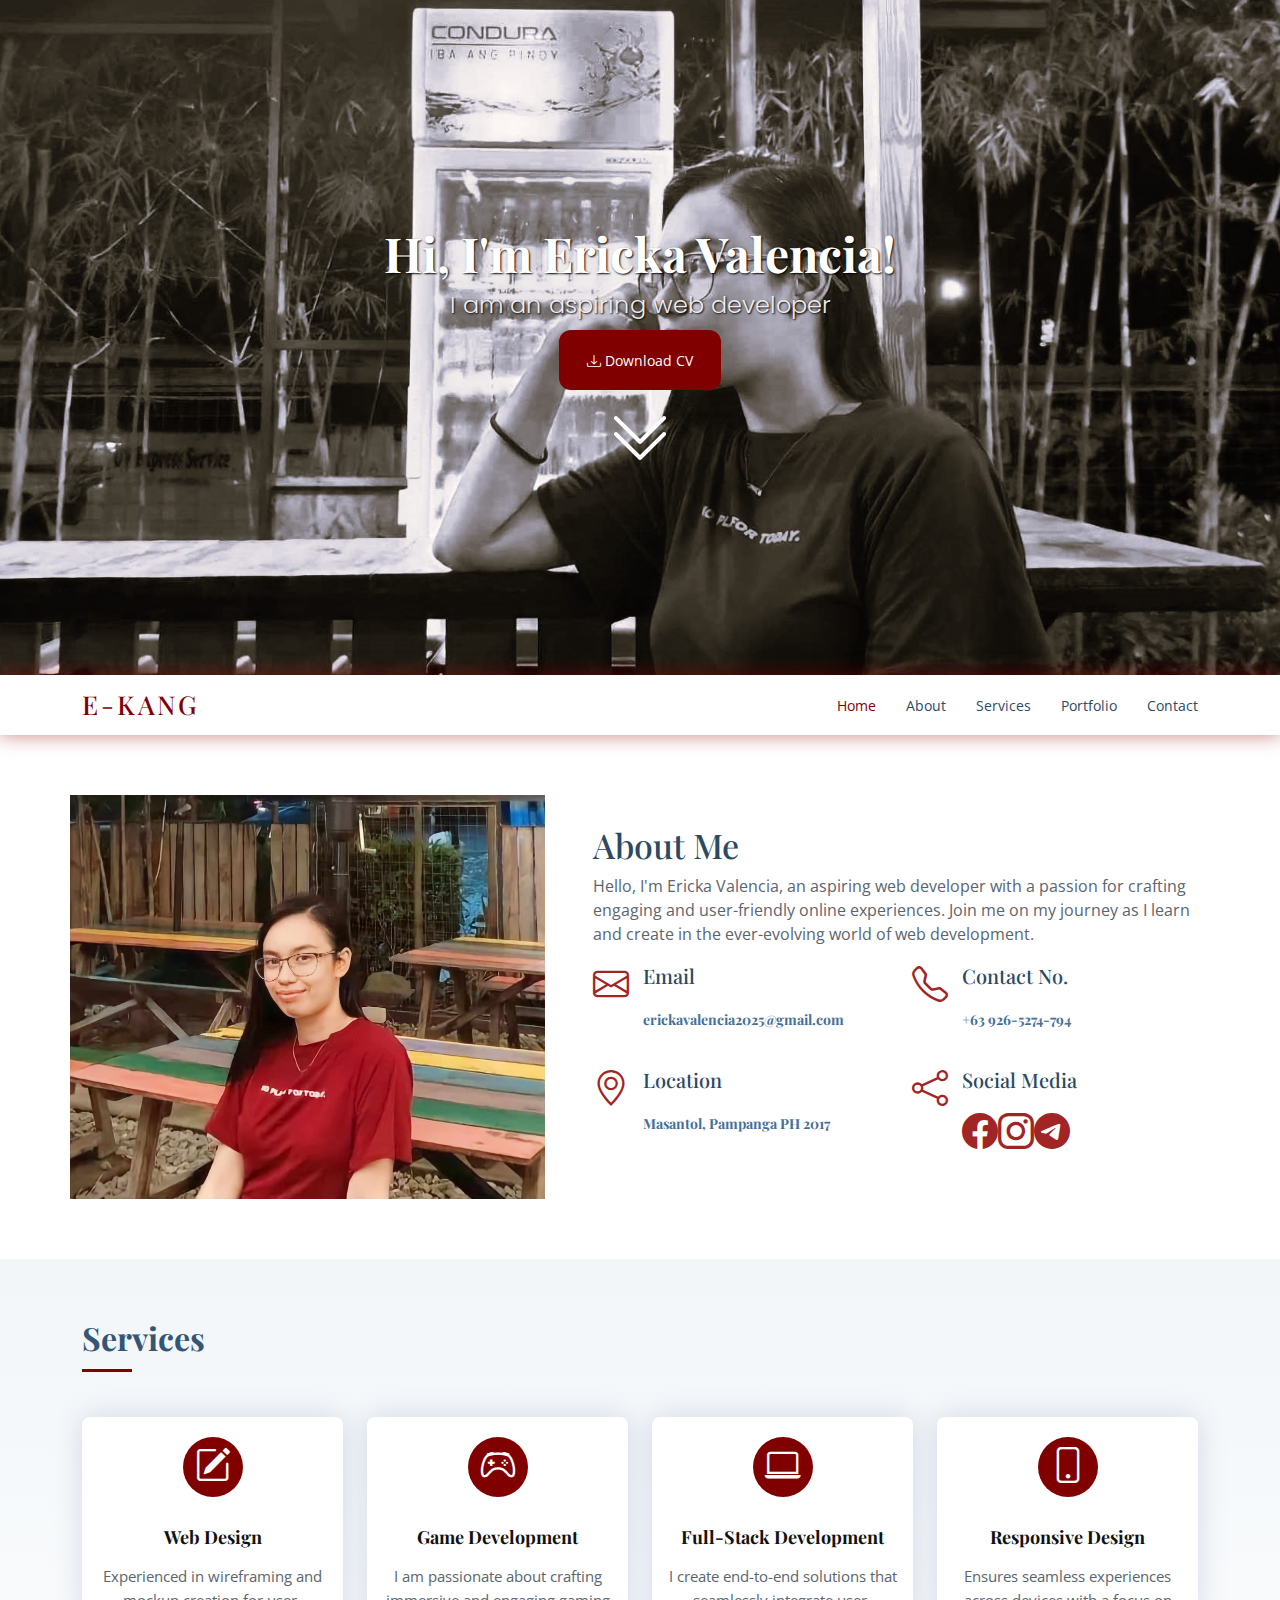
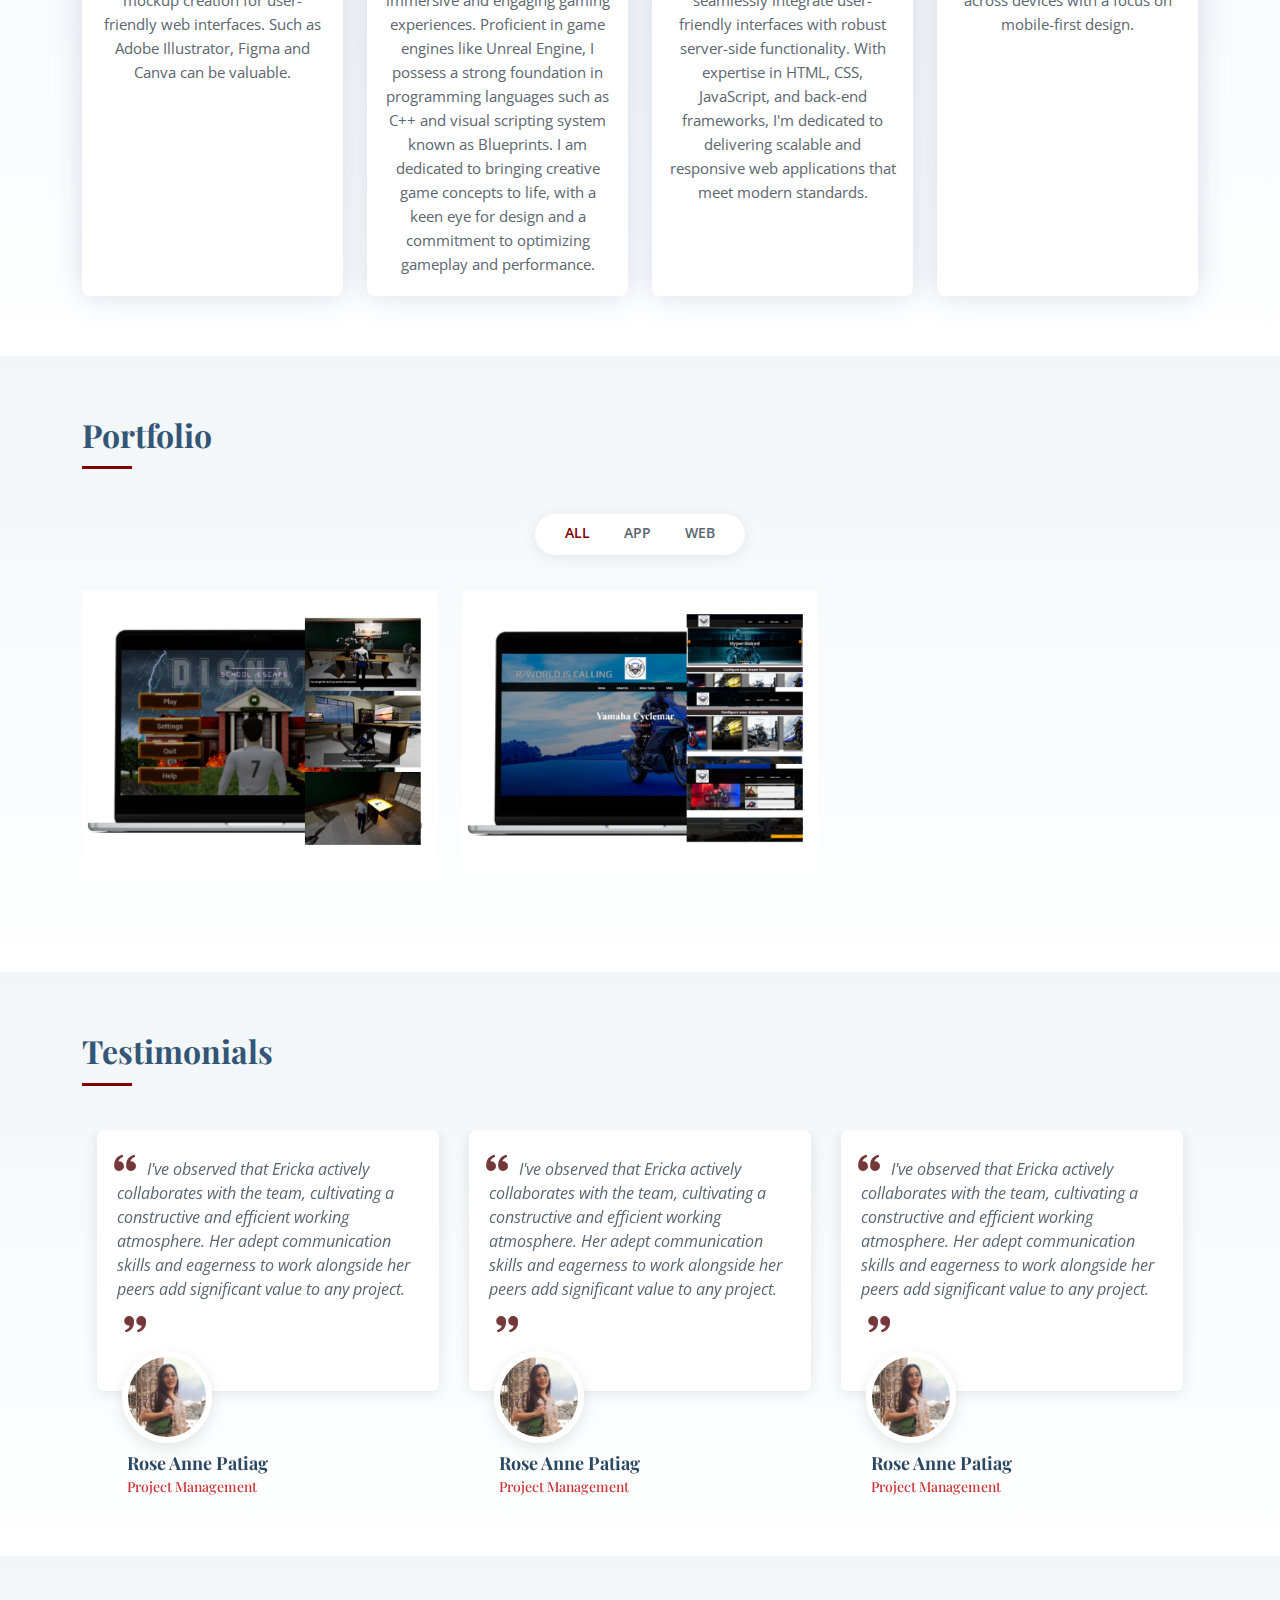
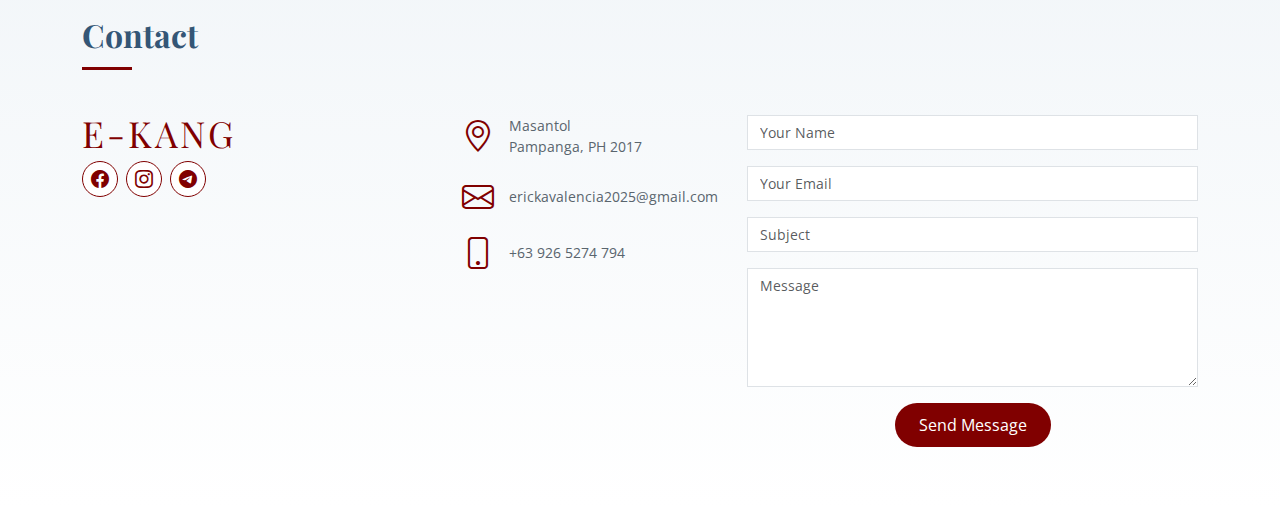
<file: index.html>
<!DOCTYPE html>
<html lang="en">

<head>
  <meta charset="utf-8">
  <meta content="width=device-width, initial-scale=1.0" name="viewport">

  <title>E-Kang - Home</title>
  <meta content="" name="description">
  <meta content="" name="keywords">

  <!-- Favicons -->
  <link href="assets/img/logowbg.PNG" rel="icon">
  <link href="assets/img/logowbg.PNG" rel="apple-touch-icon">

  <!-- Google Fonts -->
  <link href="https://fonts.googleapis.com/css?family=Open+Sans:300,300i,400,400i,600,600i,700,700i|Poppins:300,300i,400,400i,500,500i,600,600i,700,700i|Playfair+Display:400,400i,500,500i,600,600i,700,700i&subset=cyrillic" rel="stylesheet">

  <!-- Vendor CSS Files -->
  <link href="assets/vendor/bootstrap/css/bootstrap.min.css" rel="stylesheet">
  <link href="assets/vendor/bootstrap-icons/bootstrap-icons.css" rel="stylesheet">
  <link href="assets/vendor/boxicons/css/boxicons.min.css" rel="stylesheet">
  <link href="assets/vendor/glightbox/css/glightbox.min.css" rel="stylesheet">
  <link href="assets/vendor/swiper/swiper-bundle.min.css" rel="stylesheet">

  <!-- Template Main CSS File -->
  <link href="assets/css/style.css" rel="stylesheet">

  <!-- =======================================================
  * Template Name: Lonely
  * Updated: Sep 18 2023 with Bootstrap v5.3.2
  * Template URL: https://bootstrapmade.com/free-html-bootstrap-template-lonely/
  * Author: BootstrapMade.com
  * License: https://bootstrapmade.com/license/
  ======================================================== -->
</head>

<body>

  <!-- ======= Hero Section ======= -->
  <section id="hero" class="d-flex flex-column align-items-center justify-content-center">
    <h1>Hi, I'm Ericka Valencia!</h1>
    <h2>I am an aspiring web developer</h2>
    <a href="https://drive.google.com/file/d/1NkxNdxN9OLl1zpTEWSIYsCOjPDy46Kao/view?usp=sharing" class="btn-download"><i class="bi bi-download"></i> Download CV</a>

    <a href="#about" class="btn-get-started scrollto"><i class="bi bi-chevron-double-down"></i></a>
  </section><!-- End Hero -->

  <!-- ======= Header ======= -->
  <header id="header" class="d-flex align-items-center">
    <div class="container d-flex align-items-center justify-content-between">

      <div class="logo">
      
        <h1><a href="index.html">E-Kang</a></h1>
        
        <!-- Uncomment below if you prefer to use an image logo -->
        <!-- <a href="index.html"><img src="assets/img/logo.png" alt="" class="img-fluid"></a>-->
      </div>

      <nav id="navbar" class="navbar">
        <ul>
          <li><a class="nav-link scrollto active" href="#hero">Home</a></li>
          <li><a class="nav-link scrollto" href="#about">About</a></li>
          <li><a class="nav-link scrollto" href="#services">Services</a></li>
          <li><a class="nav-link scrollto" href="#portfolio">Portfolio</a></li>
          <li><a class="nav-link scrollto" href="#contact">Contact</a></li>
        </ul>
        <i class="bi bi-list mobile-nav-toggle"></i>
      </nav><!-- .navbar -->

    </div>
  </header><!-- End Header -->

  <main id="main">

    <!-- ======= About Section ======= -->
    <section id="about" class="about">
      <div class="container">

        <div class="row no-gutters">
          <div class="image col-xl-5 d-flex align-items-stretch justify-content-center justify-content-lg-start"></div>
          <div class="col-xl-7 ps-0 ps-lg-5 pe-lg-1 d-flex align-items-stretch">
            <div class="content d-flex flex-column justify-content-center">
              <h3>About Me</h3>
              <p>
                Hello, I'm Ericka Valencia, an aspiring web developer with a passion for crafting engaging and user-friendly online experiences. Join me on my journey as I learn and create in the ever-evolving world of web development.</p>
              <div class="row">
                <div class="col-md-6 d-md-flex align-items-md-stretch">
                  <div class="count-box">
                    <i class="bi bi-envelope"></i>
                    <h1>Email</h1>
                    <p><strong>erickavalencia2025@gmail.com</strong></p>
                  </div>
                </div>

                <div class="col-md-6 d-md-flex align-items-md-stretch">
                  <div class="count-box">
                    <i class="bi bi-telephone"></i>
                    <h1>Contact No.</h1>
                    <p><strong>+63 926-5274-794</strong></p>
                  </div>
                </div>

                <div class="col-md-6 d-md-flex align-items-md-stretch">
                  <div class="count-box">
                    <i class="bi bi-geo-alt"></i>
                    <h1>Location</h1>
                    <p><strong>Masantol, Pampanga PH 2017</strong></p>
                  </div>
                </div>

                <div class="col-md-6 d-md-flex align-items-md-stretch">
                  <div class="count-box">
                    <i class="bi bi-share"></i>
                    <h1>Social Media</h1>
                    <p><strong><i class="bi bi-facebook"></i><i class="bi bi-instagram"></i><i class="bi bi-telegram"></i></strong></p>
                  </div>
                </div>
              </div>
            </div><!-- End .content-->
          </div>
        </div>

      </div>
    </section><!-- End About Section -->

    <!-- ======= Services Section ======= -->
    <section id="services" class="services section-bg">
      <div class="container">

        <div class="section-title">
          <h2>Services</h2>
          
        </div>

        <div class="row">
          <div class="col-md-6 col-lg-3 d-flex align-items-stretch mb-5 mb-lg-0">
            <div class="icon-box">
              <div class="icon"><i class="bi bi-pencil-square"></i></div>
              <h4 class="title"><a href="">Web Design</a></h4>
              <p class="description">Experienced in wireframing and mockup creation for user-friendly web interfaces. Such as Adobe Illustrator, Figma and Canva can be valuable.</p>
            </div>
          </div>

          <div class="col-md-6 col-lg-3 d-flex align-items-stretch mb-5 mb-lg-0">
            <div class="icon-box">
              <div class="icon"><i class="bi bi-controller"></i></div>
              <h4 class="title"><a href="">Game Development</a></h4>
              <p class="description">I am passionate about crafting immersive and engaging gaming experiences. Proficient in game engines like Unreal Engine, I possess a strong foundation in programming languages such as C++ and visual scripting system known as Blueprints. I am dedicated to bringing creative game concepts to life, with a keen eye for design and a commitment to optimizing gameplay and performance.</p>
            </div>
          </div>

          <div class="col-md-6 col-lg-3 d-flex align-items-stretch mb-5 mb-lg-0">
            <div class="icon-box">
              <div class="icon"><i class="bi bi-laptop"></i></div>
              <h4 class="title"><a href="">Full-Stack Development</a></h4>
              <p class="description"> I create end-to-end solutions that seamlessly integrate user-friendly interfaces with robust server-side functionality. With expertise in HTML, CSS, JavaScript, and back-end frameworks, I'm dedicated to delivering scalable and responsive web applications that meet modern standards.</p>
            </div>
          </div>

          <div class="col-md-6 col-lg-3 d-flex align-items-stretch mb-5 mb-lg-0">
            <div class="icon-box">
              <div class="icon"><i class="bi bi-phone"></i></div>
              <h4 class="title"><a href="">Responsive Design</a></h4>
              <p class="description">Ensures seamless experiences across devices with a focus on mobile-first design.</p>
            </div>
          </div>

        </div>

      </div>
    </section><!-- End Services Section -->

    <!-- ======= Portfolio Section ======= -->
    <section id="portfolio" class="portfolio section-bg">
      <div class="container">

        <div class="section-title">
          <h2>Portfolio</h2>
         
        </div>

        <div class="row">
          <div class="col-lg-12 d-flex justify-content-center">
            <ul id="portfolio-flters">
              <li data-filter="*" class="filter-active">All</li>
              <li data-filter=".filter-app">App</li>
              <li data-filter=".filter-web">Web</li>
            </ul>
          </div>
        </div>

        <div class="row portfolio-container">

          <div class="col-lg-4 col-md-6 portfolio-item filter-app">
            <div class="portfolio-wrap">
              <img src="assets/img/portfolio/game.PNG" class="img-fluid" alt="">
              <div class="portfolio-info">
                <h4>Disnats School Escape</h4>
                <p>App</p>
              </div>
              <div class="portfolio-links">
                <a href="assets/img/portfolio/game.PNG" data-gallery="portfolioGallery" class="portfolio-lightbox" title="App 1"><i class="bx bx-plus"></i></a>
                <a href="portfolio-details-game.html" title="More Details"><i class="bx bx-link"></i></a>
              </div>
            </div>
          </div>

          <div class="col-lg-4 col-md-6 portfolio-item filter-web">
            <div class="portfolio-wrap">
              <img src="assets/img/portfolio/web.PNG" class="img-fluid" alt="">
              <div class="portfolio-info">
                <h4>Yamaha Cyclemar</h4>
                <p>Web</p>
              </div>
              <div class="portfolio-links">
                <a href="assets/img/portfolio/web.PNG" data-gallery="portfolioGallery" class="portfolio-lightbox" title="Web 1"><i class="bx bx-plus"></i></a>
                <a href="portfolio-details-web.html" title="More Details"><i class="bx bx-link"></i></a>
              </div>
            </div>
          </div>

         
        </div>

      </div>
    </section><!-- End Portfolio Section -->

    <!-- ======= Testimonials Section ======= -->
    <section id="testimonials" class="testimonials section-bg">
      <div class="container">

        <div class="section-title">
          <h2>Testimonials</h2>
         
        </div>

        <div class="testimonials-slider swiper" data-aos="fade-up" data-aos-delay="100">
          <div class="swiper-wrapper">

        
            <div class="swiper-slide">
              <div class="testimonial-item">
                <p>
                  <i class="bx bxs-quote-alt-left quote-icon-left"></i>
                  I've observed that Ericka actively collaborates with the team, cultivating a constructive and efficient working atmosphere. Her adept communication skills and eagerness to work alongside her peers add significant value to any project.
                  <i class="bx bxs-quote-alt-right quote-icon-right"></i>
                </p>
                <img src="assets/img/testimonials/patch.jpg" class="testimonial-img" alt="">
                <h3>Rose Anne Patiag</h3>
                <h4>Project Management</h4>
              </div>
            </div><!-- End testimonial item -->

          </div>
          <div class="swiper-pagination"></div>
        </div>

      </div>
    </section><!-- End Testimonials Section -->

    <!-- ======= Contact Section ======= -->
    <section id="contact" class="contact section-bg">
      <div class="container">

        <div class="section-title">
          <h2>Contact</h2>
        </div>

        <div class="row">

          <div class="col-lg-4 col-md-4">
            <div class="contact-about">
              <h3>E-Kang</h3>
              <div class="social-links">
                <a href="#" class="facebook"><i class="bi bi-facebook"></i></a>
                <a href="#" class="instagram"><i class="bi bi-instagram"></i></a>
                <a href="#" class="instagram"><i class="bi bi-telegram"></i></a>
              </div>
            </div>
          </div>

          <div class="col-lg-3 col-md-4">
            <div class="info">
              <div class="d-flex align-items-center">
                <i class="bi bi-geo-alt"></i>
                <p>Masantol<br>Pampanga, PH 2017</p>
              </div>

              <div class="d-flex align-items-center mt-4">
                <i class="bi bi-envelope"></i>
                <p>erickavalencia2025@gmail.com</p>
              </div>

              <div class="d-flex align-items-center mt-4">
                <i class="bi bi-phone"></i>
                <p>+63 926 5274 794</p>
              </div>

            </div>
          </div>

          <div class="col-lg-5 col-md-8">
            <form action="forms/contact.php" method="post" role="form" class="php-email-form">
              <div class="form-group">
                <input type="text" name="name" class="form-control" id="name" placeholder="Your Name" required>
              </div>
              <div class="form-group mt-3">
                <input type="email" class="form-control" name="email" id="email" placeholder="Your Email" required>
              </div>
              <div class="form-group mt-3">
                <input type="text" class="form-control" name="subject" id="subject" placeholder="Subject" required>
              </div>
              <div class="form-group mt-3">
                <textarea class="form-control" name="message" rows="5" placeholder="Message" required></textarea>
              </div>
              <div class="my-3">
                <div class="loading">Loading</div>
                <div class="error-message"></div>
                <div class="sent-message">Your message has been sent. Thank you!</div>
              </div>
              <div class="text-center"><button type="submit">Send Message</button></div>
            </form>
          </div>

        </div>

      </div>
    </section><!-- End Contact Section -->

  </main><!-- End #main -->

  <a href="#" class="back-to-top d-flex align-items-center justify-content-center"><i class="bi bi-arrow-up-short"></i></a>

  <!-- Vendor JS Files -->
  <script src="assets/vendor/purecounter/purecounter_vanilla.js"></script>
  <script src="assets/vendor/bootstrap/js/bootstrap.bundle.min.js"></script>
  <script src="assets/vendor/glightbox/js/glightbox.min.js"></script>
  <script src="assets/vendor/isotope-layout/isotope.pkgd.min.js"></script>
  <script src="assets/vendor/swiper/swiper-bundle.min.js"></script>
  <script src="assets/vendor/waypoints/noframework.waypoints.js"></script>
  <script src="assets/vendor/php-email-form/validate.js"></script>

  <!-- Template Main JS File -->
  <script src="assets/js/main.js"></script>

</body>

</html>
</file>
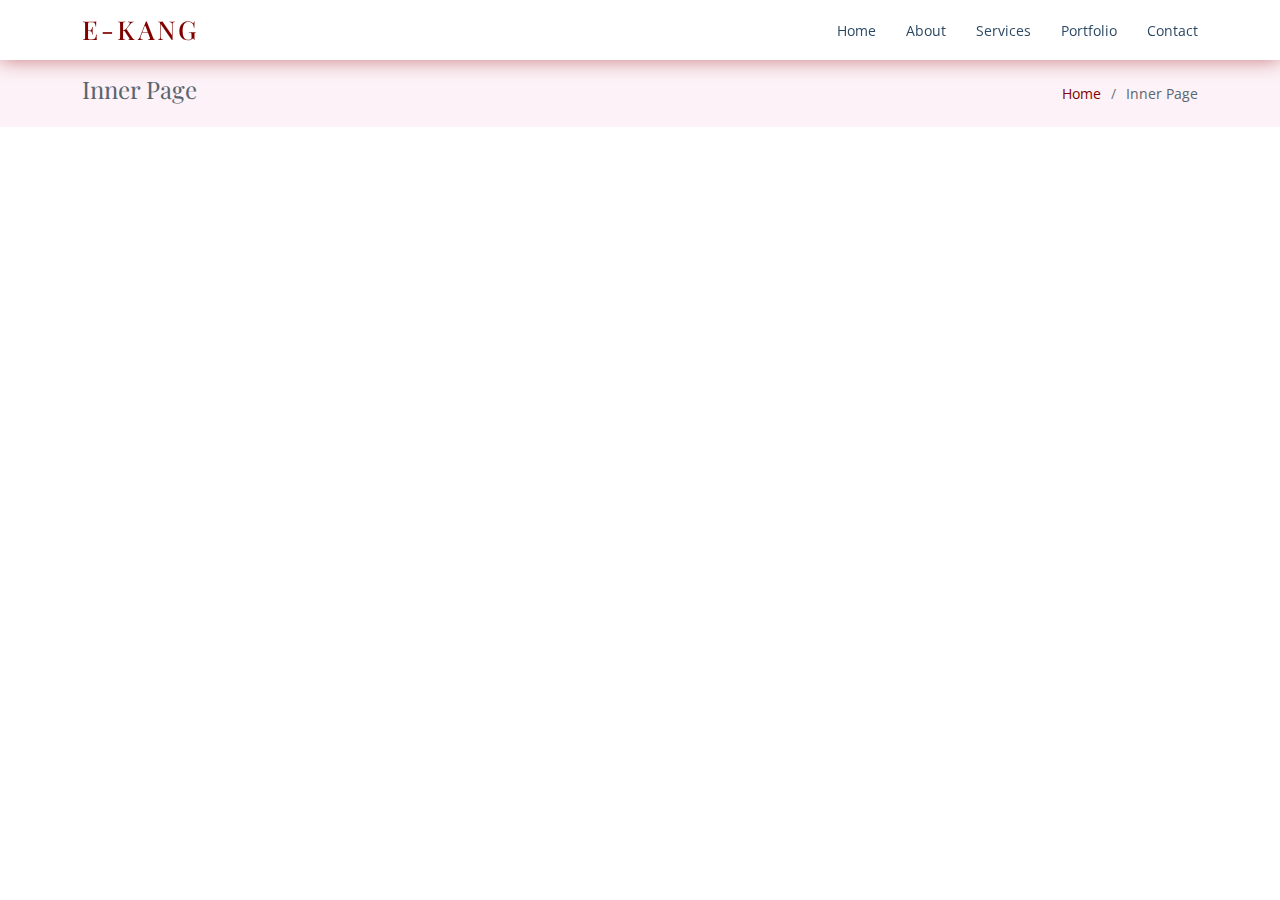
<file: inner-page.html>
<!DOCTYPE html>
<html lang="en">

<head>
  <meta charset="utf-8">
  <meta content="width=device-width, initial-scale=1.0" name="viewport">

  <title>Inner Page</title>
  <meta content="" name="description">
  <meta content="" name="keywords">

  <!-- Favicons -->
  <link href="assets/img/logowbg.PNG" rel="icon">
  <link href="assets/img/logowbg.PNG" rel="apple-touch-icon">

  <!-- Google Fonts -->
  <link href="https://fonts.googleapis.com/css?family=Open+Sans:300,300i,400,400i,600,600i,700,700i|Poppins:300,300i,400,400i,500,500i,600,600i,700,700i|Playfair+Display:400,400i,500,500i,600,600i,700,700i&subset=cyrillic" rel="stylesheet">

  <!-- Vendor CSS Files -->
  <link href="assets/vendor/bootstrap/css/bootstrap.min.css" rel="stylesheet">
  <link href="assets/vendor/bootstrap-icons/bootstrap-icons.css" rel="stylesheet">
  <link href="assets/vendor/boxicons/css/boxicons.min.css" rel="stylesheet">
  <link href="assets/vendor/glightbox/css/glightbox.min.css" rel="stylesheet">
  <link href="assets/vendor/swiper/swiper-bundle.min.css" rel="stylesheet">

  <!-- Template Main CSS File -->
  <link href="assets/css/style.css" rel="stylesheet">

  <!-- =======================================================
  * Template Name: Lonely
  * Updated: Sep 18 2023 with Bootstrap v5.3.2
  * Template URL: https://bootstrapmade.com/free-html-bootstrap-template-lonely/
  * Author: BootstrapMade.com
  * License: https://bootstrapmade.com/license/
  ======================================================== -->
</head>

<body>

  <!-- ======= Header ======= -->
  <header id="header" class="d-flex align-items-center">
    <div class="container d-flex align-items-center justify-content-between">

      <div class="logo">
        <h1><a href="index.html">E-Kang</a></h1>
        <!-- Uncomment below if you prefer to use an image logo -->
        <!-- <a href="index.html"><img src="assets/img/logo.png" alt="" class="img-fluid"></a>-->
      </div>

      <nav id="navbar" class="navbar">
        <ul>
          <li><a class="nav-link scrollto " href="#hero">Home</a></li>
          <li><a class="nav-link scrollto" href="#about">About</a></li>
          <li><a class="nav-link scrollto" href="#services">Services</a></li>
          <li><a class="nav-link scrollto" href="#portfolio">Portfolio</a></li>
       
          <li><a class="nav-link scrollto" href="#contact">Contact</a></li>
        </ul>
        <i class="bi bi-list mobile-nav-toggle"></i>
      </nav><!-- .navbar -->

    </div>
  </header><!-- End Header -->

  <main id="main">

    <!-- ======= Breadcrumbs Section ======= -->
    <section class="breadcrumbs">
      <div class="container">

        <div class="d-flex justify-content-between align-items-center">
          <h2>Inner Page</h2>
          <ol>
            <li><a href="index.html">Home</a></li>
            <li>Inner Page</li>
          </ol>
        </div>

      </div>
    </section><!-- End Breadcrumbs Section -->

    <section class="inner-page">
      <div class="container">
    
      
      </div>
    </section>

  </main><!-- End #main -->

  <a href="#" class="back-to-top d-flex align-items-center justify-content-center"><i class="bi bi-arrow-up-short"></i></a>

  <!-- Vendor JS Files -->
  <script src="assets/vendor/purecounter/purecounter_vanilla.js"></script>
  <script src="assets/vendor/bootstrap/js/bootstrap.bundle.min.js"></script>
  <script src="assets/vendor/glightbox/js/glightbox.min.js"></script>
  <script src="assets/vendor/isotope-layout/isotope.pkgd.min.js"></script>
  <script src="assets/vendor/swiper/swiper-bundle.min.js"></script>
  <script src="assets/vendor/waypoints/noframework.waypoints.js"></script>
  <script src="assets/vendor/php-email-form/validate.js"></script>

  <!-- Template Main JS File -->
  <script src="assets/js/main.js"></script>

</body>

</html>
</file>
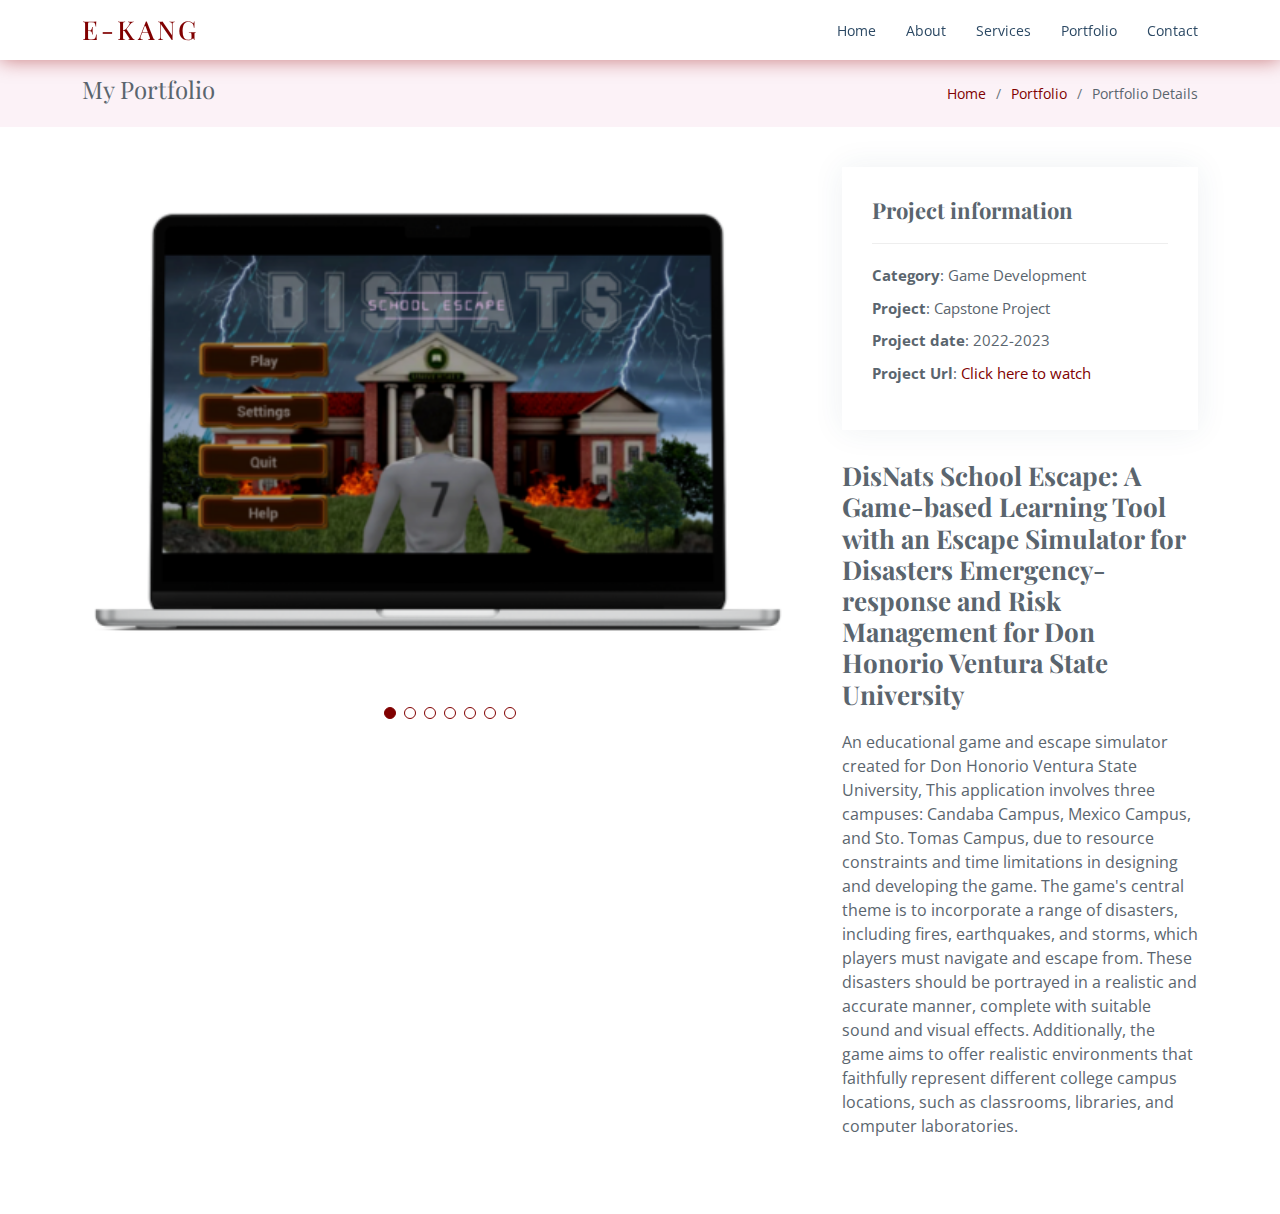
<file: portfolio-details-game.html>
<!DOCTYPE html>
<html lang="en">

<head>
  <meta charset="utf-8">
  <meta content="width=device-width, initial-scale=1.0" name="viewport">

  <title>E-Kang - Portfolio</title>
  <meta content="" name="description">
  <meta content="" name="keywords">

  <!-- Favicons -->
  <link href="assets/img/logowbg.PNG" rel="icon">
  <link href="assets/img/logowbg.PNG" rel="apple-touch-icon">

  <!-- Google Fonts -->
  <link href="https://fonts.googleapis.com/css?family=Open+Sans:300,300i,400,400i,600,600i,700,700i|Poppins:300,300i,400,400i,500,500i,600,600i,700,700i|Playfair+Display:400,400i,500,500i,600,600i,700,700i&subset=cyrillic" rel="stylesheet">

  <!-- Vendor CSS Files -->
  <link href="assets/vendor/bootstrap/css/bootstrap.min.css" rel="stylesheet">
  <link href="assets/vendor/bootstrap-icons/bootstrap-icons.css" rel="stylesheet">
  <link href="assets/vendor/boxicons/css/boxicons.min.css" rel="stylesheet">
  <link href="assets/vendor/glightbox/css/glightbox.min.css" rel="stylesheet">
  <link href="assets/vendor/swiper/swiper-bundle.min.css" rel="stylesheet">

  <!-- Template Main CSS File -->
  <link href="assets/css/style.css" rel="stylesheet">

  <!-- =======================================================
  * Template Name: Lonely
  * Updated: Sep 18 2023 with Bootstrap v5.3.2
  * Template URL: https://bootstrapmade.com/free-html-bootstrap-template-lonely/
  * Author: BootstrapMade.com
  * License: https://bootstrapmade.com/license/
  ======================================================== -->
</head>

<body>

  <!-- ======= Header ======= -->
  <header id="header" class="d-flex align-items-center">
    <div class="container d-flex align-items-center justify-content-between">

      <div class="logo">
        <h1><a href="index.html">E-Kang</a></h1>
        <!-- Uncomment below if you prefer to use an image logo -->
        <!-- <a href="index.html"><img src="assets/img/logo.png" alt="" class="img-fluid"></a>-->
      </div>

      <nav id="navbar" class="navbar">
        <ul>
          <li><a class="nav-link scrollto " href="index.html">Home</a></li>
          <li><a class="nav-link scrollto" href="#about">About</a></li>
          <li><a class="nav-link scrollto" href="#services">Services</a></li>
          <li><a class="nav-link scrollto" href="#portfolio">Portfolio</a></li>
          <li><a class="nav-link scrollto" href="#contact">Contact</a></li>
        </ul>
        <i class="bi bi-list mobile-nav-toggle"></i>
      </nav><!-- .navbar -->

    </div>
  </header><!-- End Header -->

  <main id="main">

    <!-- ======= Breadcrumbs Section ======= -->
    <section class="breadcrumbs">
      <div class="container">

        <div class="d-flex justify-content-between align-items-center">
          <h2>My Portfolio </h2>
          <ol>
            <li><a href="index.html">Home</a></li>
            <li><a href="#">Portfolio</a></li>
            <li>Portfolio Details</li>
          </ol>
        </div>

      </div>
    </section><!-- Breadcrumbs Section -->

    <!-- ======= Portfolio Details Section ======= -->
    <section id="portfolio-details" class="portfolio-details">
      <div class="container">

        <div class="row gy-4">

          <div class="col-lg-8">
            <div class="portfolio-details-slider swiper">
              <div class="swiper-wrapper align-items-center">

                <div class="swiper-slide">
                  <img src="assets/img/portfolio/g1.PNG" alt="">
                </div>

                <div class="swiper-slide">
                  <img src="assets/img/portfolio/g2.PNG" alt="">
                </div>

                <div class="swiper-slide">
                  <img src="assets/img/portfolio/g3.PNG" alt="">
                </div>

                <div class="swiper-slide">
                  <img src="assets/img/portfolio/g4.PNG" alt="">
                </div>

                <div class="swiper-slide">
                  <img src="assets/img/portfolio/g5.PNG" alt="">
                </div>

                <div class="swiper-slide">
                  <img src="assets/img/portfolio/g6.PNG" alt="">
                </div>

                <div class="swiper-slide">
                  <img src="assets/img/portfolio/g7.PNG" alt="">
                </div>

              </div>
              <div class="swiper-pagination"></div>
            </div>
          </div>

          <div class="col-lg-4">
            <div class="portfolio-info">
              <h3>Project information</h3>
              <ul>
                <li><strong>Category</strong>: Game Development</li>
                <li><strong>Project</strong>: Capstone Project</li>
                <li><strong>Project date</strong>: 2022-2023</li>
                <li><strong>Project Url</strong>: <a href="https://www.youtube.com/watch?v=6gzG65N8XCE">Click here to watch</a></li>
              </ul>
            </div>
            <div class="portfolio-description">
              <h2>DisNats School Escape: A Game-based Learning Tool with an Escape Simulator for Disasters Emergency-response and Risk Management for Don Honorio Ventura State University</h2>
              <p>
                An educational game and escape simulator created for Don Honorio Ventura State University, This application involves three campuses: Candaba Campus, Mexico Campus, and Sto. Tomas Campus, due to resource constraints and time limitations in designing and developing the game. The game's central theme is to incorporate a range of disasters, including fires, earthquakes, and storms, which players must navigate and escape from. These disasters should be portrayed in a realistic and accurate manner, complete with suitable sound and visual effects. Additionally, the game aims to offer realistic environments that faithfully represent different college campus locations, such as classrooms, libraries, and computer laboratories.</p>
            </div>
          </div>

        </div>

      </div>
    </section><!-- End Portfolio Details Section -->

  </main><!-- End #main -->


  <a href="#" class="back-to-top d-flex align-items-center justify-content-center"><i class="bi bi-arrow-up-short"></i></a>

  <!-- Vendor JS Files -->
  <script src="assets/vendor/purecounter/purecounter_vanilla.js"></script>
  <script src="assets/vendor/bootstrap/js/bootstrap.bundle.min.js"></script>
  <script src="assets/vendor/glightbox/js/glightbox.min.js"></script>
  <script src="assets/vendor/isotope-layout/isotope.pkgd.min.js"></script>
  <script src="assets/vendor/swiper/swiper-bundle.min.js"></script>
  <script src="assets/vendor/waypoints/noframework.waypoints.js"></script>
  <script src="assets/vendor/php-email-form/validate.js"></script>

  <!-- Template Main JS File -->
  <script src="assets/js/main.js"></script>

</body>

</html>
</file>
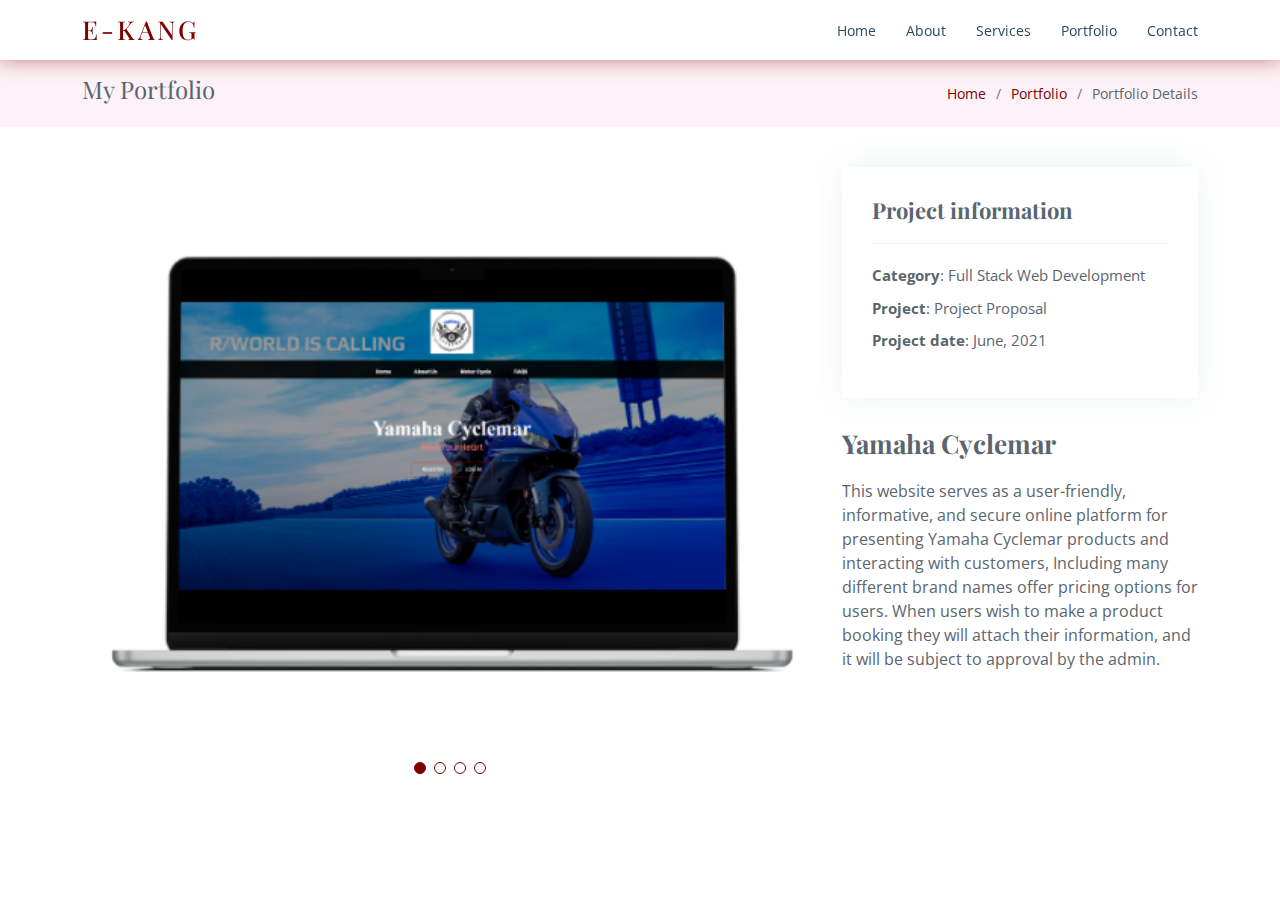
<file: portfolio-details-web.html>
<!DOCTYPE html>
<html lang="en">

<head>
  <meta charset="utf-8">
  <meta content="width=device-width, initial-scale=1.0" name="viewport">

  <title>E-Kang - Portfolio</title>
  <meta content="" name="description">
  <meta content="" name="keywords">

  <!-- Favicons -->
  <link href="assets/img/logowbg.PNG" rel="icon">
  <link href="assets/img/logowbg.PNG" rel="apple-touch-icon">

  <!-- Google Fonts -->
  <link href="https://fonts.googleapis.com/css?family=Open+Sans:300,300i,400,400i,600,600i,700,700i|Poppins:300,300i,400,400i,500,500i,600,600i,700,700i|Playfair+Display:400,400i,500,500i,600,600i,700,700i&subset=cyrillic" rel="stylesheet">

  <!-- Vendor CSS Files -->
  <link href="assets/vendor/bootstrap/css/bootstrap.min.css" rel="stylesheet">
  <link href="assets/vendor/bootstrap-icons/bootstrap-icons.css" rel="stylesheet">
  <link href="assets/vendor/boxicons/css/boxicons.min.css" rel="stylesheet">
  <link href="assets/vendor/glightbox/css/glightbox.min.css" rel="stylesheet">
  <link href="assets/vendor/swiper/swiper-bundle.min.css" rel="stylesheet">

  <!-- Template Main CSS File -->
  <link href="assets/css/style.css" rel="stylesheet">

  <!-- =======================================================
  * Template Name: Lonely
  * Updated: Sep 18 2023 with Bootstrap v5.3.2
  * Template URL: https://bootstrapmade.com/free-html-bootstrap-template-lonely/
  * Author: BootstrapMade.com
  * License: https://bootstrapmade.com/license/
  ======================================================== -->
</head>

<body>

  <!-- ======= Header ======= -->
  <header id="header" class="d-flex align-items-center">
    <div class="container d-flex align-items-center justify-content-between">

      <div class="logo">
        <h1><a href="index.html">E-Kang</a></h1>
        <!-- Uncomment below if you prefer to use an image logo -->
        <!-- <a href="index.html"><img src="assets/img/logo.png" alt="" class="img-fluid"></a>-->
      </div>

      <nav id="navbar" class="navbar">
        <ul>
          <li><a class="nav-link scrollto " href="index.html">Home</a></li>
          <li><a class="nav-link scrollto" href="#about">About</a></li>
          <li><a class="nav-link scrollto" href="#services">Services</a></li>
          <li><a class="nav-link scrollto" href="#portfolio">Portfolio</a></li>
          
          <li><a class="nav-link scrollto" href="#contact">Contact</a></li>
        </ul>
        <i class="bi bi-list mobile-nav-toggle"></i>
      </nav><!-- .navbar -->

    </div>
  </header><!-- End Header -->

  <main id="main">

    <!-- ======= Breadcrumbs Section ======= -->
    <section class="breadcrumbs">
      <div class="container">

        <div class="d-flex justify-content-between align-items-center">
          <h2>My Portfolio</h2>
          <ol>
            <li><a href="index.html">Home</a></li>
            <li><a href="#">Portfolio</a></li>
            <li>Portfolio Details</li>
          </ol>
        </div>

      </div>
    </section><!-- Breadcrumbs Section -->

    <!-- ======= Portfolio Details Section ======= -->
    <section id="portfolio-details" class="portfolio-details">
      <div class="container">

        <div class="row gy-4">

          <div class="col-lg-8">
            <div class="portfolio-details-slider swiper">
              <div class="swiper-wrapper align-items-center">

                <div class="swiper-slide">
                  <img src="assets/img/portfolio/12.PNG" alt="">
                </div>

                <div class="swiper-slide">
                  <img src="assets/img/portfolio/14.PNG" alt="">
                </div>

                <div class="swiper-slide">
                  <img src="assets/img/portfolio/11.PNG" alt="">
                </div>

                <div class="swiper-slide">
                  <img src="assets/img/portfolio/13.PNG" alt="">
                </div>

              </div>
              <div class="swiper-pagination"></div>
            </div>
          </div>

          <div class="col-lg-4">
            <div class="portfolio-info">
              <h3>Project information</h3>
              <ul>
                <li><strong>Category</strong>: Full Stack Web Development</li>
                <li><strong>Project</strong>: Project Proposal</li>
                <li><strong>Project date</strong>: June, 2021</li>
              </ul>
            </div>
            <div class="portfolio-description">
              <h2>Yamaha Cyclemar</h2>
              <p>
                This website serves as a user-friendly, informative, and secure online platform for presenting Yamaha Cyclemar products and interacting with customers, Including many different brand names offer pricing options for users. When users wish to make a product booking they will attach their information, and it will be subject to approval by the admin.</p>
            </div>
          </div>

        </div>

      </div>
    </section><!-- End Portfolio Details Section -->

  </main><!-- End #main -->


  <a href="#" class="back-to-top d-flex align-items-center justify-content-center"><i class="bi bi-arrow-up-short"></i></a>

  <!-- Vendor JS Files -->
  <script src="assets/vendor/purecounter/purecounter_vanilla.js"></script>
  <script src="assets/vendor/bootstrap/js/bootstrap.bundle.min.js"></script>
  <script src="assets/vendor/glightbox/js/glightbox.min.js"></script>
  <script src="assets/vendor/isotope-layout/isotope.pkgd.min.js"></script>
  <script src="assets/vendor/swiper/swiper-bundle.min.js"></script>
  <script src="assets/vendor/waypoints/noframework.waypoints.js"></script>
  <script src="assets/vendor/php-email-form/validate.js"></script>

  <!-- Template Main JS File -->
  <script src="assets/js/main.js"></script>

</body>

</html>
</file>
<file: assets/css/style.css>
/**
* Template Name: Lonely
* Updated: Sep 18 2023 with Bootstrap v5.3.2
* Template URL: https://bootstrapmade.com/free-html-bootstrap-template-lonely/
* Author: BootstrapMade.com
* License: https://bootstrapmade.com/license/
*/

/*--------------------------------------------------------------
# General
--------------------------------------------------------------*/
body {
  font-family: "Open Sans", sans-serif;
  color: #5a656e;
}

a {
  color: #800000;
  text-decoration: none;
}

a:hover {
  color: #8d3434;
  text-decoration: none;
}

h1,
h2,
h3,
h4,
h5,
h6 {
  font-family: "Playfair Display", serif;
}

/*--------------------------------------------------------------
# Back to top button
--------------------------------------------------------------*/
.back-to-top {
  position: fixed;
  visibility: hidden;
  opacity: 0;
  right: 15px;
  bottom: 15px;
  z-index: 9999;
  background: #800000;
  width: 40px;
  height: 40px;
  border-radius: 50px;
  transition: all 0.4s;
}

.back-to-top i {
  font-size: 24px;
  color: #fff;
  line-height: 0;
}

.back-to-top:hover {
  background: #800000;
  color: #fff;
}

.back-to-top.active {
  visibility: visible;
  opacity: 1;
}

/*--------------------------------------------------------------
# Header
--------------------------------------------------------------*/
#header {
  transition: all 0.5s;
  z-index: 997;
  transition: all 0.5s;
  height: 60px;
  background: #fff;
  box-shadow: 0px 0px 20px 0px rgba(151, 1, 1, 0.507);
}

#header .logo h1 {
  font-size: 26px;
  margin: 0;
  padding: 6px 0;
  line-height: 1;
  font-weight: 500;
  letter-spacing: 3px;
  text-transform: uppercase;
}

#header .logo h1 a,
#header .logo h1 a:hover {
  color: #800000;
  text-decoration: none;
}

#header .logo img {
  padding: 0;
  margin: 0;
  max-height: 40px;
}

.scrolled-offset {
  margin-top: 60px;
}

/*--------------------------------------------------------------
# Navigation Menu
--------------------------------------------------------------*/
/**
* Desktop Navigation 
*/
.navbar {
  padding: 0;
}

.navbar ul {
  margin: 0;
  padding: 0;
  display: flex;
  list-style: none;
  align-items: center;
}

.navbar li {
  position: relative;
}

.navbar a,
.navbar a:focus {
  display: flex;
  align-items: center;
  justify-content: space-between;
  padding: 10px 0 10px 30px;
  font-size: 14px;
  color: #2c4964;
  white-space: nowrap;
  transition: 0.3s;
}

.navbar a i,
.navbar a:focus i {
  font-size: 12px;
  line-height: 0;
  margin-left: 5px;
}

.navbar a:hover,
.navbar .active,
.navbar .active:focus,
.navbar li:hover>a {
  color: #800000;
}

.navbar .dropdown ul {
  display: block;
  position: absolute;
  left: 14px;
  top: 100%;
  margin: 0;
  padding: 10px 0;
  z-index: 99;
  opacity: 0;
  visibility: hidden;
  background: #fff;
  box-shadow: 0px 0px 30px rgba(127, 137, 161, 0.25);
  transition: 0.3s;
  border-radius: 4px;
}

.navbar .dropdown ul li {
  min-width: 200px;
}

.navbar .dropdown ul a {
  padding: 10px 20px;
  text-transform: none;
}

.navbar .dropdown ul a i {
  font-size: 12px;
}

.navbar .dropdown ul a:hover,
.navbar .dropdown ul .active:hover,
.navbar .dropdown ul li:hover>a {
  color: #800000;
}

.navbar .dropdown:hover>ul {
  opacity: 1;
  visibility: visible;
}

.navbar .dropdown .dropdown ul {
  top: 0;
  left: calc(100% - 30px);
  visibility: hidden;
}

.navbar .dropdown .dropdown:hover>ul {
  opacity: 1;
  top: 0;
  left: 100%;
  visibility: visible;
}

@media (max-width: 1366px) {
  .navbar .dropdown .dropdown ul {
    left: -90%;
  }

  .navbar .dropdown .dropdown:hover>ul {
    left: -100%;
  }
}

/**
* Mobile Navigation 
*/
.mobile-nav-toggle {
  color: #2c4964;
  font-size: 28px;
  cursor: pointer;
  display: none;
  line-height: 0;
  transition: 0.5s;
}

.mobile-nav-toggle.bi-x {
  color: #fff;
}

@media (max-width: 991px) {
  .mobile-nav-toggle {
    display: block;
  }

  .navbar ul {
    display: none;
  }
}

.navbar-mobile {
  position: fixed;
  overflow: hidden;
  top: 0;
  right: 0;
  left: 0;
  bottom: 0;
  background: rgba(13, 21, 29, 0.6);
  transition: 0.3s;
  z-index: 998;
}

.navbar-mobile .mobile-nav-toggle {
  position: absolute;
  top: 15px;
  right: 15px;
}

.navbar-mobile ul {
  display: block;
  position: absolute;
  top: 55px;
  right: 15px;
  bottom: 15px;
  left: 15px;
  padding: 10px 0;
  border-radius: 10px;
  background-color: #fff;
  overflow-y: auto;
  transition: 0.3s;
}

.navbar-mobile a,
.navbar-mobile a:focus {
  padding: 10px 20px;
  font-size: 15px;
  color: #2c4964;
}

.navbar-mobile a:hover,
.navbar-mobile .active,
.navbar-mobile li:hover>a {
  color: #800000;
}

.navbar-mobile .getstarted,
.navbar-mobile .getstarted:focus {
  margin: 15px;
}

.navbar-mobile .dropdown ul {
  position: static;
  display: none;
  margin: 10px 20px;
  padding: 10px 0;
  z-index: 99;
  opacity: 1;
  visibility: visible;
  background: #fff;
  box-shadow: 0px 0px 30px rgba(127, 137, 161, 0.25);
}

.navbar-mobile .dropdown ul li {
  min-width: 200px;
}

.navbar-mobile .dropdown ul a {
  padding: 10px 20px;
}

.navbar-mobile .dropdown ul a i {
  font-size: 12px;
}

.navbar-mobile .dropdown ul a:hover,
.navbar-mobile .dropdown ul .active:hover,
.navbar-mobile .dropdown ul li:hover>a {
  color: #800000;
}

.navbar-mobile .dropdown>.dropdown-active {
  display: block;
}

/*--------------------------------------------------------------
# Hero Section
--------------------------------------------------------------*/
#hero {
  width: 100%;
  height: 75vh;
  background: url("../img/Int_kang.jpg") top center;
  z-index: 0;
  background-size: cover;
  padding: 0 15px;
}

#hero h1 {
  margin: 0 0 10px 0;
  font-size: 48px;
  font-weight: 700;
  line-height: 56px;
  color: #fff;
  text-shadow: 1px 1px 2px #000000;
}

#hero h2 {
  text-shadow: 1px 1px 2px black;
  color: #eee;
  margin-bottom: 10px;
  font-size: 24px;
  font-weight: 300;
  font-family: "Poppins", sans-serif;
}

#hero .btn-get-started {
  font-size: 64px;
  transition: 0.5s;
  color: #fff;
  height: 60px;
}

#hero .btn-get-started:hover {
  padding-top: 10px;
  color: #800000;
}
#hero .btn-download{
  display: inline-block;
  border-radius: 12px;
  background-color: #800000;
  font-size: 14px;
  color: #fff;
  height: 60px;
  padding: 12px 28px;
  padding-top: 20px;
}

#hero .btn-download:hover{
  color: #742323;
  background-color: #000000;
}

@media (min-width: 1024px) {
  #hero {
    background-attachment: fixed;
  }
}

@media (max-width: 768px) {
  #hero h1 {
    font-size: 28px;
    line-height: 36px;
  }

  #hero h2 {
    font-size: 18px;
    line-height: 24px;
    margin-bottom: 30px;
  }
}

/*--------------------------------------------------------------
# Sections General
--------------------------------------------------------------*/
section {
  padding: 60px 0;
}

.section-bg {
  background: linear-gradient(180deg, #f2f6f9 0%, #fff 100%);
}

.section-title {
  padding-bottom: 30px;
}

.section-title h2 {
  font-size: 32px;
  font-weight: bold;
  margin-bottom: 15px;
  padding-bottom: 15px;
  position: relative;
  color: #345676;
}

.section-title h2::after {
  content: "";
  position: absolute;
  display: block;
  width: 50px;
  height: 3px;
  background: #800000;
  bottom: 0;
  left: 0;
}

.section-title p {
  margin-bottom: 0;
}

/*--------------------------------------------------------------
# Breadcrumbs
--------------------------------------------------------------*/
.breadcrumbs {
  padding: 15px 0;
  background-color: #fcf2f7;
  min-height: 40px;
}

.breadcrumbs h2 {
  font-size: 24px;
  font-weight: 300;
}

.breadcrumbs ol {
  display: flex;
  flex-wrap: wrap;
  list-style: none;
  padding: 0;
  margin: 0;
  font-size: 14px;
}

.breadcrumbs ol li+li {
  padding-left: 10px;
}

.breadcrumbs ol li+li::before {
  display: inline-block;
  padding-right: 10px;
  color: #6c757d;
  content: "/";
}

@media (max-width: 768px) {
  .breadcrumbs .d-flex {
    display: block !important;
  }

  .breadcrumbs ol {
    display: block;
  }

  .breadcrumbs ol li {
    display: inline-block;
  }
}

/*--------------------------------------------------------------
# About
--------------------------------------------------------------*/
.about .content {
  padding: 30px 0;
}

.about .content h3 {
  font-weight: 500;
  font-size: 34px;
  color: #2c4964;
}

.about .content p {
  margin-bottom: 0;
}

.about .content .count-box {
  padding: 20px 0;
  width: 100%;
}

.about .content .count-box i {
  display: block;
  font-size: 36px;
  color: #a12525;
  float: left;
  line-height: 0;
}

.about .content .count-box h1 {
  font-size: 20px;
  line-height: 20px;
  display: block;
  font-weight: 500;
  color: #2c4964;
  margin-left: 50px;
  font-family: "Playfair Display", serif;
}

.about .content .count-box p {
  padding: 15px 0 0 0;
  margin: 0 0 0 50px;
  font-family: "Playfair Display", serif;
  font-size: 14px;
  color: #437099;
}

.about .content .count-box a {
  font-weight: 600;
  display: block;
  margin-top: 20px;
  color: #437099;
  font-size: 15px;
  font-family: "Poppins", sans-serif;
  transition: ease-in-out 0.3s;
}

.about .content .count-box a:hover {
  color: #6b96be;
}

.about .image {
  background: url("../img/about_me.jpg") center center no-repeat;
  background-color: rgba(0, 0, 0, 0.5);
  background-size: cover;
  min-height: 400px;
}

@media (max-width: 991px) {
  .about .image {
    text-align: center;
  }

  .about .image img {
    max-width: 80%;
  }
}

@media (max-width: 667px) {
  .about .image img {
    max-width: 100%;
  }
}

/*--------------------------------------------------------------
# Services
--------------------------------------------------------------*/
.services .icon-box {
  padding: 20px 15px;
  position: relative;
  overflow: hidden;
  background: #fff;
  box-shadow: 0 0 29px 0 rgba(68, 88, 144, 0.2);
  transition: all 0.3s ease-in-out;
  border-radius: 8px;
  text-align: center;
  z-index: 1;
}

.services .icon-box::before {
  content: "";
  position: absolute;
  top: 0;
  left: 0;
  right: 0;
  height: 0;
  transition: ease-in-out 0.3s;
  z-index: -1;
}

.services .icon-box:hover::before {
  background: #800000;
  height: 100%;
  border-radius: 0px;
}

.services .icon {
  margin: 0 auto 30px auto;
  padding-top: 10px;
  display: inline-block;
  text-align: center;
  border-radius: 50%;
  width: 60px;
  height: 60px;
  background: #800000;
  transition: all 0.3s ease-in-out;
}

.services .icon i {
  font-size: 36px;
  line-height: 1;
  color: #fff;
}

.services .title {
  font-weight: 700;
  margin-bottom: 15px;
  font-size: 18px;
}

.services .title a {
  color: #111;
}

.services .description {
  font-size: 15px;
  line-height: 24px;
  margin-bottom: 0;
}

.services .icon-box:hover .title a,
.services .icon-box:hover .description {
  color: #fff;
}

.services .icon-box:hover .icon {
  background: #fff;
}

.services .icon-box:hover .icon i {
  color: #800000;
}

@media (max-width: 768px) {
  .services .icon-box::before {
    bottom: 60%;
  }
}

/*--------------------------------------------------------------
# Portfolio
--------------------------------------------------------------*/
.portfolio .portfolio-item {
  margin-bottom: 30px;
}

.portfolio #portfolio-flters {
  padding: 0;
  margin: 0 auto 35px auto;
  list-style: none;
  text-align: center;
  background: #fff;
  border-radius: 50px;
  padding: 2px 15px;
  box-shadow: 0px 2px 15px rgba(0, 0, 0, 0.08);
}

.portfolio #portfolio-flters li {
  cursor: pointer;
  display: inline-block;
  padding: 10px 15px 8px 15px;
  font-size: 14px;
  font-weight: 600;
  line-height: 1;
  text-transform: uppercase;
  color: #5a656e;
  margin-bottom: 5px;
  transition: all 0.3s ease-in-out;
}

.portfolio #portfolio-flters li:hover,
.portfolio #portfolio-flters li.filter-active {
  color: #800000;
}

.portfolio #portfolio-flters li:last-child {
  margin-right: 0;
}

.portfolio .portfolio-wrap {
  transition: 0.3s;
  position: relative;
  overflow: hidden;
  z-index: 1;
}

.portfolio .portfolio-wrap::before {
  content: "";
  background: rgba(44, 73, 100, 0.6);
  position: absolute;
  left: 30px;
  right: 30px;
  top: 30px;
  bottom: 30px;
  transition: all ease-in-out 0.3s;
  z-index: 2;
  opacity: 0;
}

.portfolio .portfolio-wrap .portfolio-info {
  opacity: 0;
  position: absolute;
  top: 10%;
  left: 0;
  right: 0;
  text-align: center;
  z-index: 3;
  transition: all ease-in-out 0.3s;
}

.portfolio .portfolio-wrap .portfolio-info h4 {
  font-size: 20px;
  color: #fff;
  font-weight: 600;
}

.portfolio .portfolio-wrap .portfolio-info p {
  color: #ffffff;
  font-size: 14px;
  text-transform: uppercase;
}

.portfolio .portfolio-wrap .portfolio-links {
  opacity: 0;
  left: 0;
  right: 0;
  bottom: 10%;
  text-align: center;
  z-index: 3;
  position: absolute;
  transition: all ease-in-out 0.3s;
}

.portfolio .portfolio-wrap .portfolio-links a {
  color: #fff;
  margin: 0 2px;
  font-size: 28px;
  display: inline-block;
  transition: 0.3s;
}

.portfolio .portfolio-wrap .portfolio-links a:hover {
  color: #963030;
}

.portfolio .portfolio-wrap:hover::before {
  top: 0;
  left: 0;
  right: 0;
  bottom: 0;
  opacity: 1;
}

.portfolio .portfolio-wrap:hover .portfolio-info {
  opacity: 1;
  top: calc(50% - 48px);
}

.portfolio .portfolio-wrap:hover .portfolio-links {
  opacity: 1;
  bottom: calc(50% - 50px);
}

/*--------------------------------------------------------------
# Portfolio Details
--------------------------------------------------------------*/
.portfolio-details {
  padding-top: 40px;
}

.portfolio-details .portfolio-details-slider img {
  width: 100%;
}

.portfolio-details .portfolio-details-slider .swiper-pagination {
  margin-top: 20px;
  position: relative;
}

.portfolio-details .portfolio-details-slider .swiper-pagination .swiper-pagination-bullet {
  width: 12px;
  height: 12px;
  background-color: #fff;
  opacity: 1;
  border: 1px solid #800000;
}

.portfolio-details .portfolio-details-slider .swiper-pagination .swiper-pagination-bullet-active {
  background-color: #800000;
}

.portfolio-details .portfolio-info {
  padding: 30px;
  box-shadow: 0px 0 30px rgba(44, 73, 100, 0.08);
}

.portfolio-details .portfolio-info h3 {
  font-size: 22px;
  font-weight: 700;
  margin-bottom: 20px;
  padding-bottom: 20px;
  border-bottom: 1px solid #eee;
}

.portfolio-details .portfolio-info ul {
  list-style: none;
  padding: 0;
  font-size: 15px;
}

.portfolio-details .portfolio-info ul li+li {
  margin-top: 10px;
}

.portfolio-details .portfolio-description {
  padding-top: 30px;
}

.portfolio-details .portfolio-description h2 {
  font-size: 26px;
  font-weight: 700;
  margin-bottom: 20px;
}

.portfolio-details .portfolio-description p {
  padding: 0;
}

/*--------------------------------------------------------------
# Testimonials
--------------------------------------------------------------*/
.testimonials .testimonials-carousel,
.testimonials .testimonials-slider {
  overflow: hidden;
}

.testimonials .testimonial-item {
  box-sizing: content-box;
  min-height: 320px;
}

.testimonials .testimonial-item .testimonial-img {
  width: 90px;
  border-radius: 50%;
  margin: -40px 0 0 40px;
  position: relative;
  z-index: 2;
  border: 6px solid #fff;
  box-shadow: 0px 5px 15px rgba(0, 0, 0, 0.1);
}

.testimonials .testimonial-item h3 {
  font-size: 18px;
  font-weight: bold;
  margin: 10px 0 5px 45px;
  color: #2c4964;
}

.testimonials .testimonial-item h4 {
  font-size: 14px;
  color: #ca3434;
  margin: 0 0 0 45px;
}

.testimonials .testimonial-item .quote-icon-left,
.testimonials .testimonial-item .quote-icon-right {
  color: #753939;
  font-size: 26px;
}

.testimonials .testimonial-item .quote-icon-left {
  display: inline-block;
  left: -5px;
  position: relative;
}

.testimonials .testimonial-item .quote-icon-right {
  display: inline-block;
  right: -5px;
  position: relative;
  top: 10px;
}

.testimonials .testimonial-item p {
  font-style: italic;
  margin: 0 15px 0 15px;
  padding: 20px 20px 60px 20px;
  background: #fff;
  position: relative;
  border-radius: 6px;
  position: relative;
  z-index: 1;
  box-shadow: 0px 2px 15px rgba(0, 0, 0, 0.1);
}

.testimonials .swiper-pagination {
  margin-top: 20px;
  position: relative;
}

.testimonials .swiper-pagination .swiper-pagination-bullet {
  width: 12px;
  height: 12px;
  background-color: #fff;
  opacity: 1;
  border: 1px solid #800000;
}

.testimonials .swiper-pagination .swiper-pagination-bullet-active {
  background-color: #800000;
}

@media (max-width: 767px) {
  .testimonials {
    margin: 30px 10px;
  }
}

/*--------------------------------------------------------------
# Contact
--------------------------------------------------------------*/
.contact .contact-about h3 {
  font-size: 36px;
  margin: 0 0 10px 0;
  padding: 0;
  line-height: 1;
  font-weight: 300;
  letter-spacing: 3px;
  text-transform: uppercase;
  color: #800000;
}

.contact .contact-about p {
  font-size: 14px;
  line-height: 24px;
  font-family: "Playfair Display", serif;
  color: #3c6387;
}

.contact .social-links {
  padding-bottom: 20px;
}

.contact .social-links a {
  font-size: 18px;
  display: inline-block;
  background: #fff;
  color: #800000;
  line-height: 0;
  padding: 8px 0;
  margin-right: 4px;
  border-radius: 50%;
  text-align: center;
  width: 36px;
  height: 36px;
  transition: 0.3s;
  border: 1px solid #800000;
}

.contact .social-links a:hover {
  background: #800000;
  color: #fff;
}

.contact .info {
  color: #5a656e;
}

.contact .info i {
  font-size: 32px;
  color: #800000;
  line-height: 0;
  margin-right: 15px;
}

.contact .info p {
  font-size: 14px;
  margin: 0;
}

.contact .php-email-form .error-message {
  display: none;
  color: #fff;
  background: #ed3c0d;
  text-align: left;
  padding: 15px;
  font-weight: 600;
}

.contact .php-email-form .error-message br+br {
  margin-top: 25px;
}

.contact .php-email-form .sent-message {
  display: none;
  color: #fff;
  background: #18d26e;
  text-align: center;
  padding: 15px;
  font-weight: 600;
}

.contact .php-email-form .loading {
  display: none;
  background: #fff;
  text-align: center;
  padding: 15px;
}

.contact .php-email-form .loading:before {
  content: "";
  display: inline-block;
  border-radius: 50%;
  width: 24px;
  height: 24px;
  margin: 0 10px -6px 0;
  border: 3px solid #18d26e;
  border-top-color: #eee;
  animation: animate-loading 1s linear infinite;
}

.contact .php-email-form input,
.contact .php-email-form textarea {
  border-radius: 0;
  box-shadow: none;
  font-size: 14px;
}

.contact .php-email-form input:focus,
.contact .php-email-form textarea:focus {
  border-color: #800000;
}

.contact .php-email-form button[type=submit] {
  background: #800000;
  border: 0;
  padding: 10px 24px;
  color: #fff;
  transition: 0.4s;
  border-radius: 50px;
}

.contact .php-email-form button[type=submit]:hover {
  background: #7c3131;
}

@keyframes animate-loading {
  0% {
    transform: rotate(0deg);
  }

  100% {
    transform: rotate(360deg);
  }
}

/*--------------------------------------------------------------
# Footer
--------------------------------------------------------------*/
#footer {
  background: #fff;
  padding: 24px 0;
  font-size: 14px;
  box-shadow: 0px 0 20px 0 rgba(0, 0, 0, 0.12);
}

#footer .copyright {
  text-align: center;
}

#footer .credits {
  padding-top: 8px;
  text-align: center;
  font-size: 13px;
}
</file>
